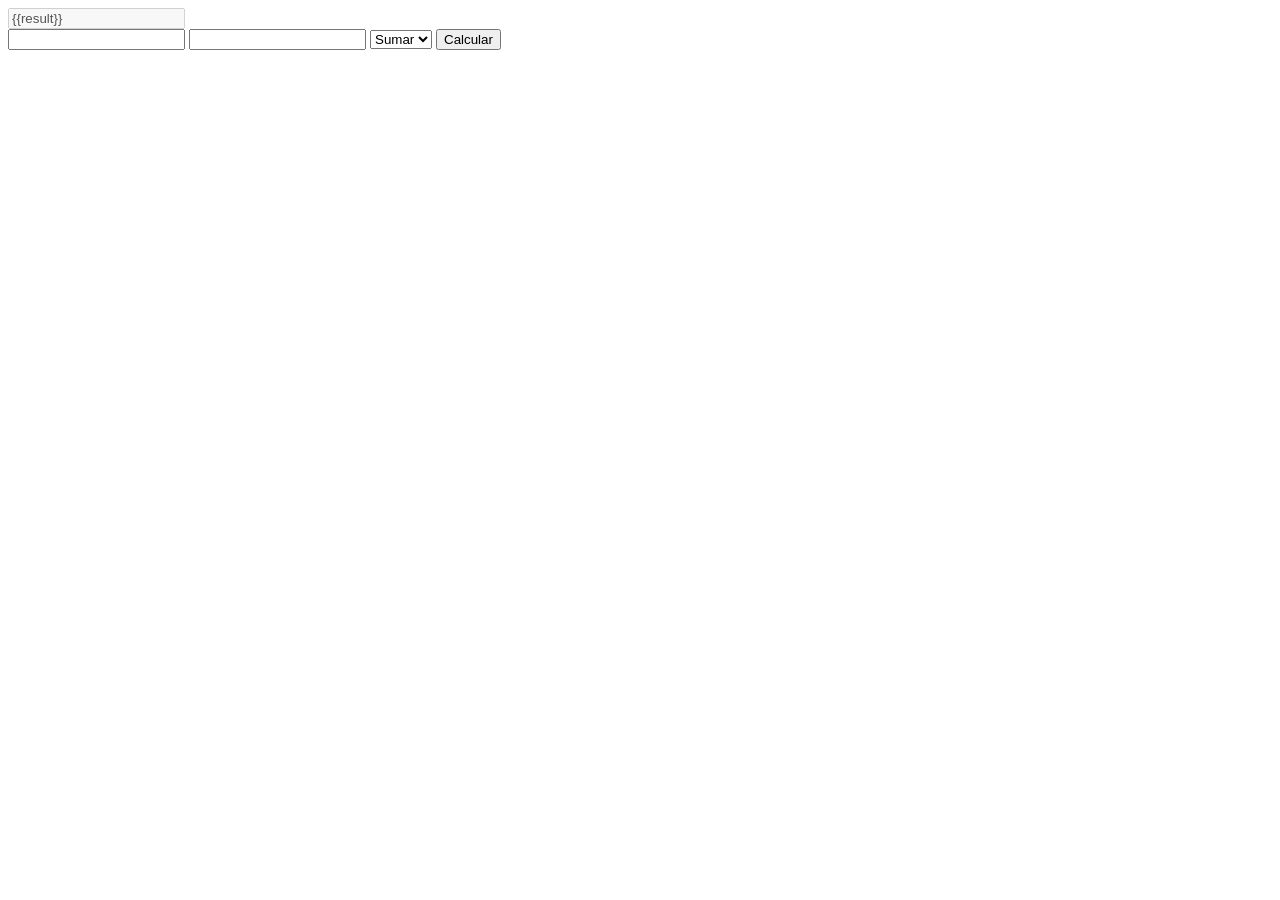
<file: calcu_con_flash/templates/index.html>
<!DOCTYPE html>
<html lang="en">
<head>
    <meta charset="UTF-8">
    <meta name="viewport" content="width=device-width, initial-scale=1.0">
    <title>Calculadora</title>
</head>
<body>
    <input type="text" disabled value="{{result}}">
    <form action="/calcular" method="post">
        <input type="number" name="num1">
        <input type="number" name="num2">
        <select name="op">
            <option value="+">Sumar</option>
        </select>
        <button type="submit">Calcular</button>
    </form>
</body>
</html>
</file>
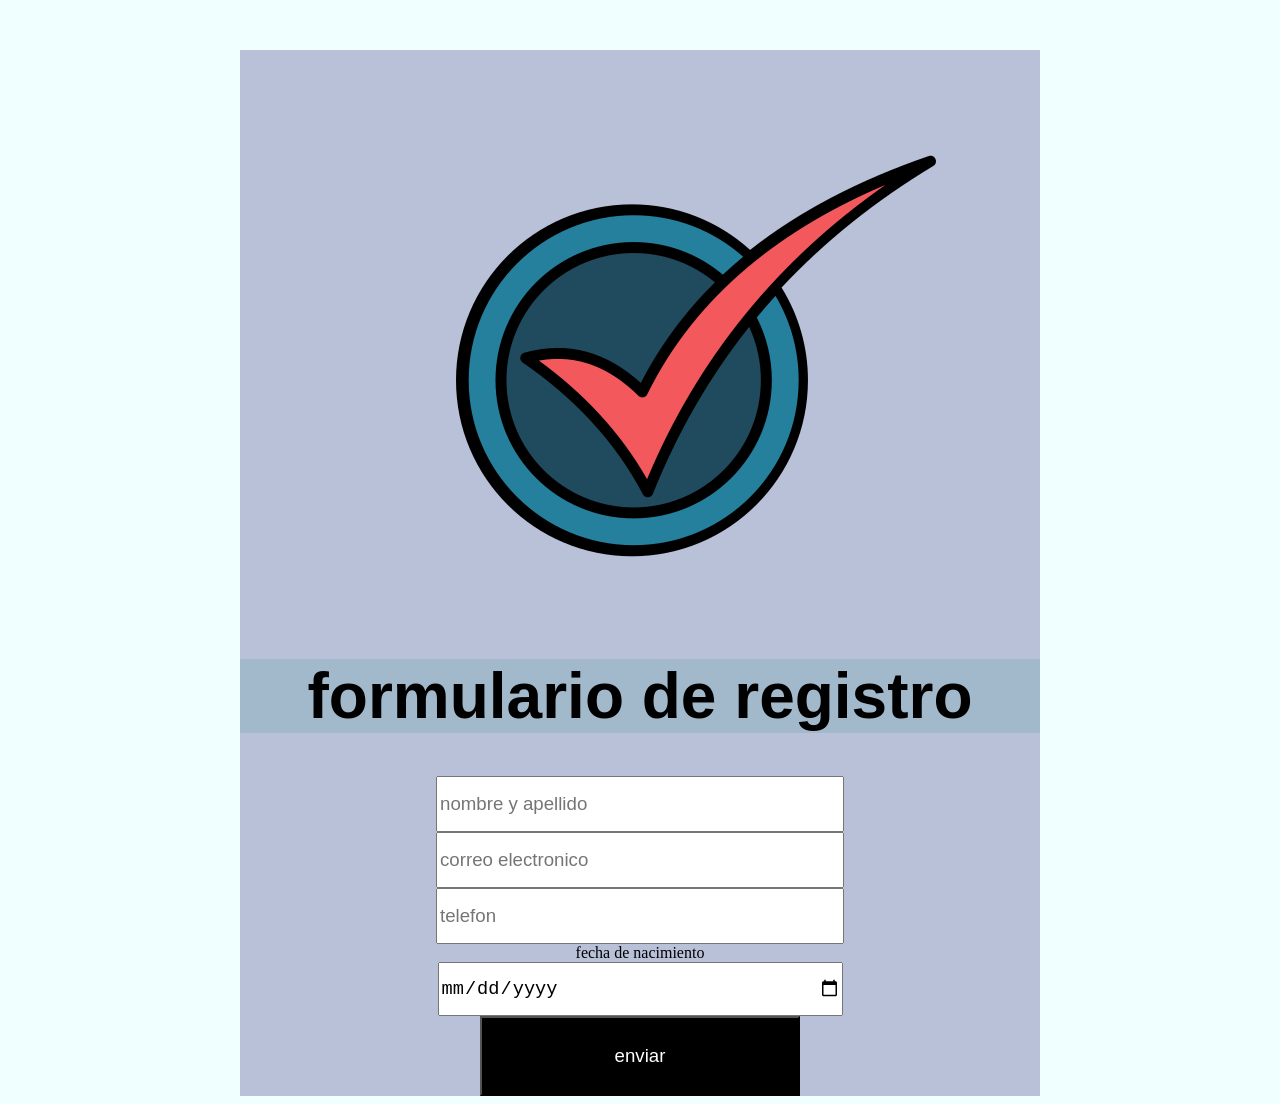
<file: web/registro.html>
<!DOCTYPE html>
<html>
    <head>
        <title>formulario de registros</title>
        <meta charset="UTF-8"/>
        <link rel="stylesheet" href="estilo.css"/>
    </head>
    <body>
        <div class="container">
            <img class="imagen-logo" src="logo.png"/><!--aqui se carga el logo, debe ser nomrado de igual forma que en el progama-->
            <div>
                <h1>formulario de registro</h1>
                <form class="formulario">
                    <input type="text" placeholder="nombre y apellido"/><br/>
                    <input type="email" placeholder="correo electronico"/><br/>
                    <input type="number" placeholder="telefon"/><br/>
                    <label>fecha de nacimiento</label><br/>
                    <input type="date" placeholder="fecha de nacimiento"/><br/>
                    <button>enviar</button><br/>
                </form>
            </div>
        </div>
    </body>
    <script src="script.js"></script>
</html>
</file>
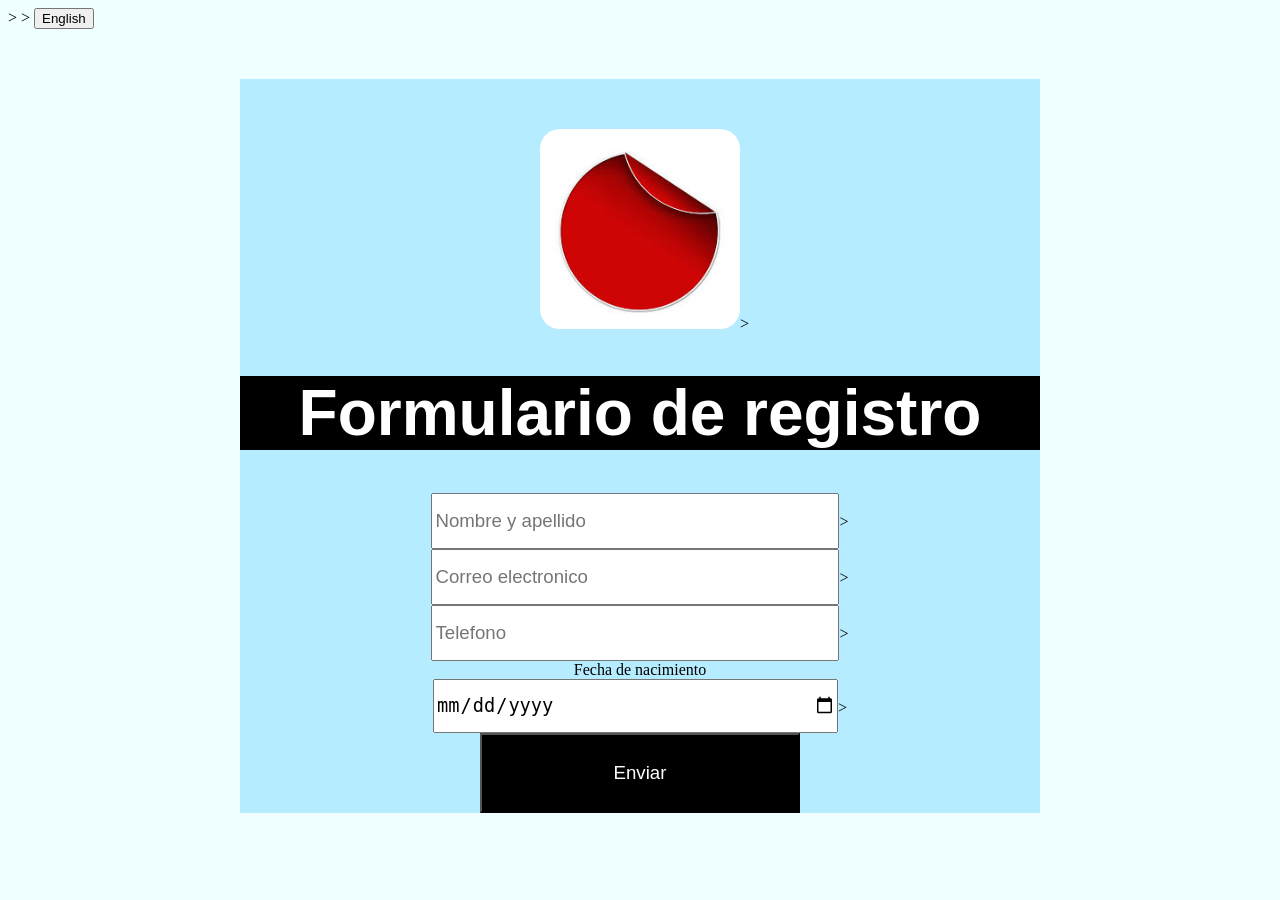
<file: web01/registro.html>
<!DOCTYPE html> <!-- comentario -->
<html>
    <head>
        <title>Formulario de registro</title>
        <meta charset="UTF-8""")/>>
        <link rel="stylesheet" href="estilo.css""")/>>
    </head>
    <body>
        <button id="bTraducir">English</button>
        <div class="container">
            <img class="imagen-logo" src="logo.png""")/>>
            <div>
                <h1 id="titulo">Formulario de registro</h1>
                <form class="formulario">
                    <input type="text" placeholder="Nombre y apellido""")/>><br/>
                    <input type="email" placeholder="Correo electronico""")/>><br/>
                    <input type="number" placeholder="Telefono""")/>><br/>
                    <label>Fecha de nacimiento</label><br/>
                    <input type="date" placeholder="Fecha de nacimiento""")/>><br/>
                    <button>Enviar</button><br/>
                </form>
            </div>
        </div>
    </body>
    <script src="script.js"></script>
</html>
</file>
<file: web/estilo.css>
/*estilos para registro*/
body{
    background-color:azure;
    background-image:url(https://www.sdelsol.com/pub/book/imagenes/3610/Auditoria_a_empresa.webp);
    background-attachment: fixed;
}
.container{
    width: 800px;
    height:max-content;
    background-color:rgba(105, 105, 160, 0.412);
    margin :auto;
    margin-top: 50px;

}
.imagen-logo{
    margin-left: 200px;
    margin-top: 50px;
    border-radius: 20px;
}
h1{
    font-family: Arial, Helvetica, sans-serif;
    font-size: 48pt;
    color: black;
    background-color: rgba(140, 177, 192, 0.5);  
    text-align: center;

}
.formulario{
    text-align: center;
}
.formulario input{
    width:50%;
    height:50px;
    font-size: 14pt;

}
.formulario button{
    background-color:black;
    color: white;
    width: 40%;
    height: 80px;
    font-size: 14pt;
    transition: 300ms;
}
.formulario button:hover{
    background-color: rgb(225,224,224);
    color: rgb(30,30,30);

}
</file>
<file: web01/estilo.css>
/*estilos para registro*/
body{
    background-color: azure;
    background-image: url('https://1000marcas.net/wp-content/uploads/2025/04/Fondo-azul-1536x878.png');
    background-size: 100%;
    background-attachment: fixed;
}
.container{
    width: 800px;
    height: max-content;
    background-color: rgba(126, 218, 255, 0.5);
    margin:auto;
    margin-top:50px;
}

.imagen-logo{
    margin-left: 300px;
    margin-top:50px;
    border-radius:20px;
    width: 200px;
    height: auto;
}

h1{
    font-family: Arial, Helvetica, sans-serif;
    font-size: 48pt;
    color:white;
    background-color: black;
    text-align: center;
}

.formulario{
    text-align: center;
}
.formulario input{
    width: 50%;
    height: 50px;
    font-size: 14pt;
}

.formulario button{
    background-color: black;
    color:white;
    width: 40%;
    height: 80px;
    font-size: 14pt;
    transition:300ms;
}

.formulario button:hover{
    background-color: rgb(225, 224, 224);
    color:rgb(30, 30, 30);
}
</file>
